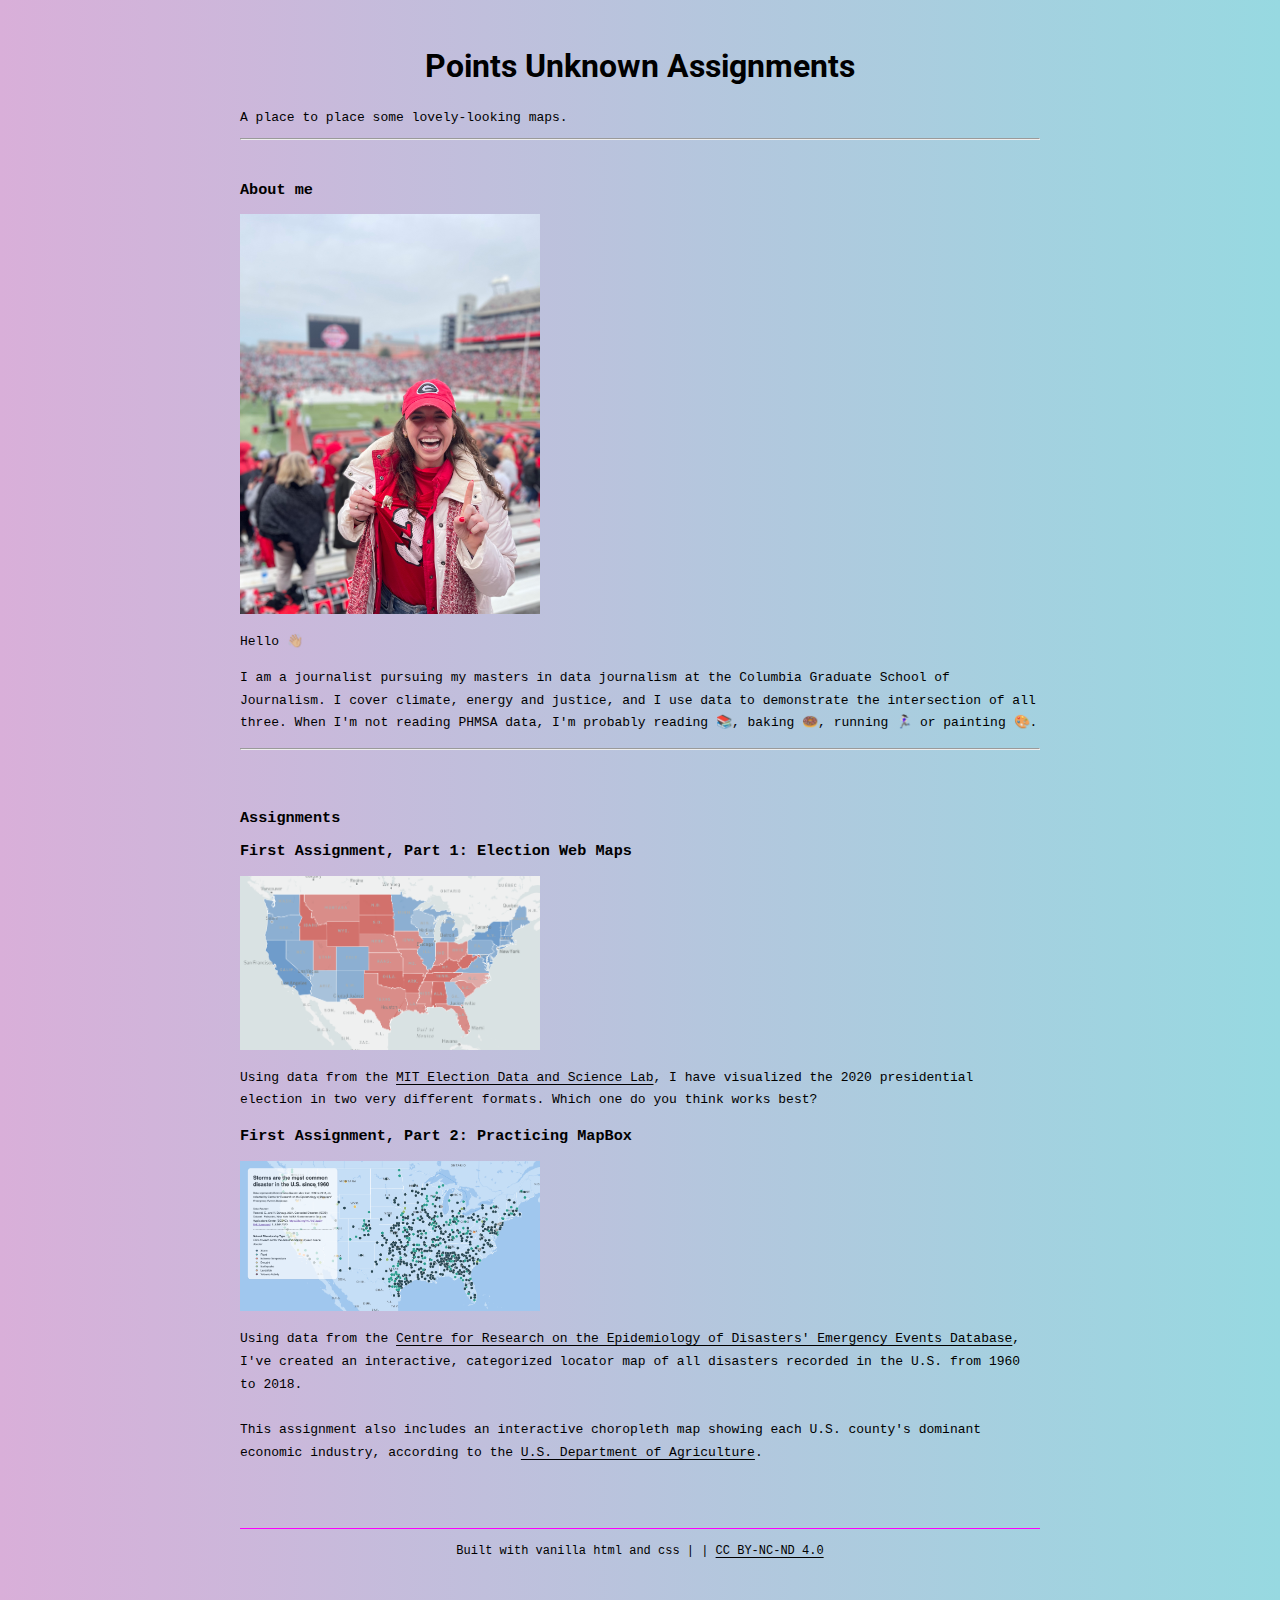
<file: index.html>
<!DOCTYPE html>
<html lang="en">
​
<head>
    <meta charset="UTF-8">
    <meta http-equiv="X-UA-Compatible" content="IE=edge">
    <meta name="viewport" content="width=device-width, initial-scale=1.0">
    <title>Jessie Blaeser - Mapping</title>
    <link rel="preconnect" href="https://fonts.googleapis.com">
    <link rel="preconnect" href="https://fonts.gstatic.com" crossorigin>
    <link href="https://fonts.googleapis.com/css2?family=Roboto:ital,wght@0,300;1,500&display=swap" rel="stylesheet">
<link rel="stylesheet" href="styles.css">
</head>
​
<body>
​
    <div class="header">
        <h1>Points Unknown Assignments</h1>
        <p>A place to place some lovely-looking maps.</p>
        <hr>    
    </div>
​
    <div class="section">
        <h3>About me</h3>
        <img src="images/headshot3.jpeg" width="300" alt="Image of Jessie Blaeser holding up at number 1 after the University of Georgia football team won the National Championship.">
        <p>Hello 👋🏼</p>
        <p>I am a journalist pursuing my masters in data journalism at the Columbia Graduate School of Journalism. I cover climate, energy and justice, and I use data to demonstrate the intersection of all three. When I'm not reading PHMSA data, I'm probably reading 📚, baking 🍩, running 🏃🏻‍♀️ or painting 🎨.</p>
        <hr>
​
​
    </div>
​
    <div class="section">
        <h3>Assignments</h3>
        <a class="no-underline" href="https://jessieblaeser.github.io/Election-Web-Map/" target="_blank" rel="noopener noreferrer">
            <div>
                <h3>First Assignment, Part 1: Election Web Maps</h3>
                <img src="images/assign1pt1.png" width="300" alt="Choropleth map of the U.S. representing election data from the 2020 presidential election.">
                <p>Using data from the <a href='https://dataverse.harvard.edu/dataset.xhtml?persistentId=doi:10.7910/DVN/VOQCHQ'>MIT Election Data and Science Lab</a>, I have visualized the 2020 presidential election in two very different formats. Which one do you think works best?</p>
            </div>
        </a>
        <a class="no-underline" href="https://jessieblaeser.github.io/County-and-Disaster-Maps/" target="_blank" rel="noopener noreferrer">
            <div>
                <h3>First Assignment, Part 2: Practicing MapBox</h3>
                <img src="images/assign1pt2.png" width="300" alt="Categorized point map of disaster sites in the U.S. from 1960 to 2018.">
                <p>Using data from the <a href='https://sedac.ciesin.columbia.edu/data/set/pend-gdis-1960-2018'>Centre for Research on the Epidemiology of Disasters' Emergency Events Database</a>, I've created an interactive, categorized locator map of all disasters recorded in the U.S. from 1960 to 2018.
                <br>
                <br>
                This assignment also includes an interactive choropleth map showing each U.S. county's dominant economic industry, according to the <a href="https://www.ers.usda.gov/data-products/county-typology-codes.aspx">U.S. Department of Agriculture</a>.</p>
            </div>
        </a>
    </div>
​
    <div class="footer">
        <p>Built with vanilla html and css | | <a href="https://creativecommons.org/licenses/by-nc-nd/4.0/" target="_blank" rel="noopener noreferrer">CC BY-NC-ND 4.0</a></p>
    </div>
​
</body>
​
</html>
</file>
<file: styles.css>
body {
    background: linear-gradient(90deg, rgba(217,175,217,1) 0%, rgba(151,217,225,1) 100%);
}



.header {
    max-width: 50rem; 
    margin: auto;
}
.header p{
    margin: auto;
}

h1 {
    text-align: center;
    font-family: 'Roboto', sans-serif;
}

.section {
    max-width: 50rem;
    margin:auto; 

}

.footer {
    max-width: 50rem;
    margin: 2rem auto;
    text-align: center;
    border-top: solid 1px;
    border-color: #FC00FF;
}

img {
    max-width: 50rem;
}

h3 {
    font-family: monospace;
}

p {
    font-family: monospace;
    line-height: 1.75em;
}

.footer p {
    font-size: small;
}

a, a:visited {
    text-decoration: underline;
    text-underline-offset: 3px;
    color: black;   
}

a:hover {
    color: hsla(0,0%,0%, 0.5);  
}

a.no-underline {
    text-decoration: none;
}
</file>
